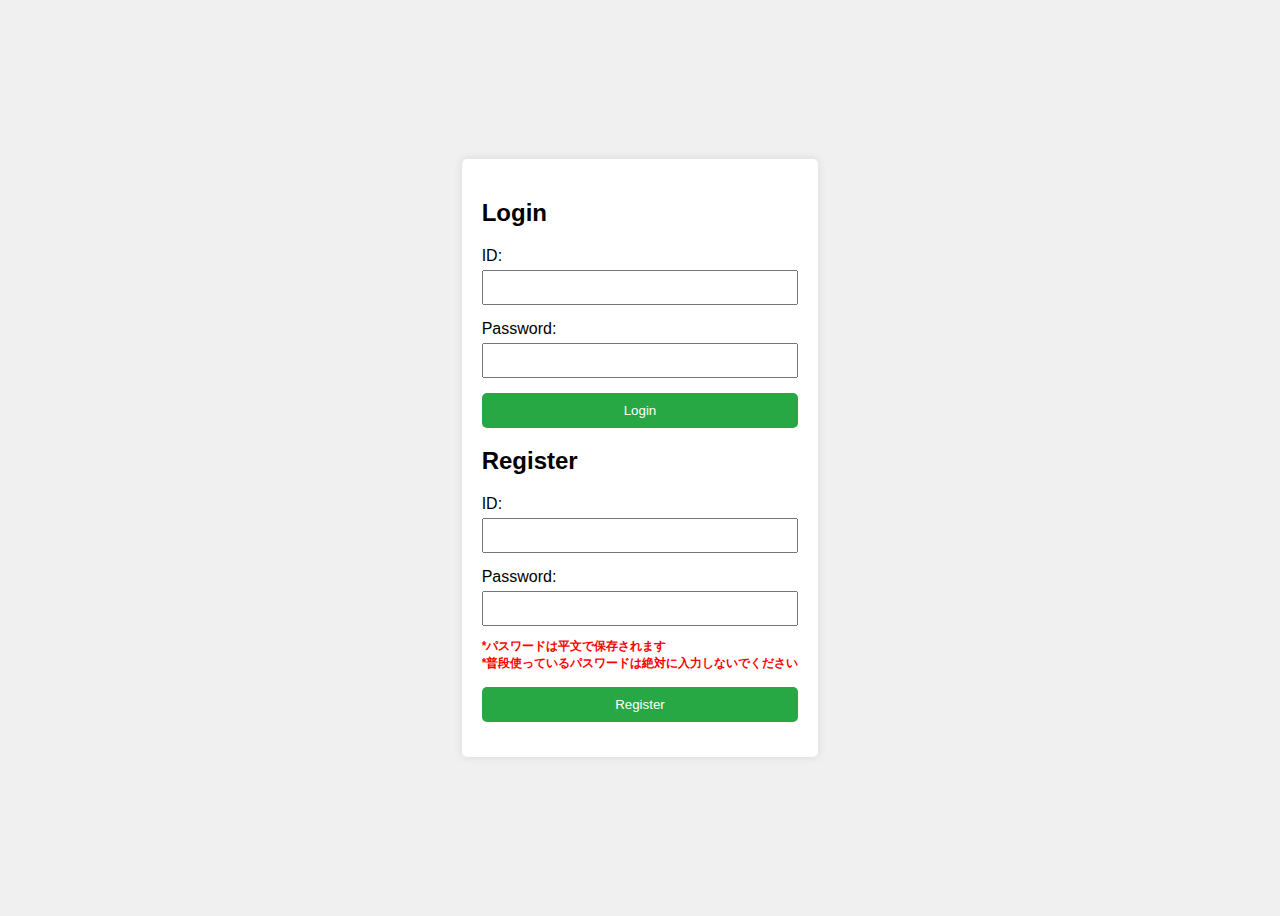
<file: index.html>
<!DOCTYPE html>
<html lang="ja">
<head>
    <meta charset="UTF-8">
    <meta name="viewport" content="width=device-width, initial-scale=1.0">
    <title>家計簿アプリログイン・登録</title>
    <style>
        body {
            font-family: Arial, sans-serif;
            display: flex;
            justify-content: center;
            align-items: center;
            height: 100vh;
            background-color: #f0f0f0;
        }
        .container {
            background-color: #fff;
            padding: 20px;
            border-radius: 5px;
            box-shadow: 0 0 10px rgba(0, 0, 0, 0.1);
        }
        .form-group {
            margin-bottom: 15px;
        }
        .form-group label {
            display: block;
            margin-bottom: 5px;
        }
        .form-group input {
            width: 100%;
            padding: 8px;
            box-sizing: border-box;
        }
        .form-group button {
            width: 100%;
            padding: 10px;
            background-color: #28a745;
            color: #fff;
            border: none;
            border-radius: 5px;
            cursor: pointer;
        }
        .form-group button:hover {
            background-color: #0056b3;
        }
    </style>
</head>
<body>
    <div class="container">
        <h2>Login</h2>
        <div class="form-group">
            <label for="login-id">ID:</label>
            <input type="text" id="login-id" name="login-id">
        </div>
        <div class="form-group">
            <label for="login-password">Password:</label>
            <input type="password" id="login-password" name="login-password">
        </div>
        <div class="form-group">
            <button onclick="login()">Login</button>
        </div>

        <h2>Register</h2>
        <div class="form-group">
            <label for="register-id">ID:</label>
            <input type="text" id="register-id" name="register-id">
        </div>
        <div class="form-group">
            <label for="register-password">Password:</label>
            <input type="password" id="register-password" name="register-password">
            <p style="color: red; font-weight: bold; font-size: 12px;">
                *パスワードは平文で保存されます<br>
                *普段使っているパスワードは絶対に入力しないでください
            </p>
        </div>
        <div class="form-group">
            <button onclick="register()">Register</button>
        </div>
    </div>

    <script>
        const url = "http://127.0.0.1:5000/";
        function login() {
            const loginId = document.getElementById('login-id').value;
            const loginPassword = document.getElementById('login-password').value;
            if (!loginId) {
                alert('IDを入力してください');
                return;
            }
            if (!loginPassword) {
                alert('Passwordを入力してください');
                return;
            }
            // ここでログイン処理を行う
            // サーバー無しでも動くサンプル用
            if (loginId === "sample" && loginPassword === "sample00") {
                alert("ログイン成功(サンプル)")
                location.href = './front/calendar.html?id=' + loginId;
                return;
            }

            // サーバーで認証
            const xhr = new XMLHttpRequest();
            xhr.open("GET", url + "account?req=auth&id=" + loginId + "&password=" + loginPassword);
            xhr.send();
            xhr.responseType = "json";
            xhr.onload = () => {
                if (xhr.readyState == 4 && xhr.status == 200) {
                    const data = xhr.response;
                    if (data.res === true) {
                        alert('ログイン成功');
                        location.href = './front/calendar.html?id=' + loginId; // Typo: calendar -> calender
                    }
                    else {
                        alert('ログイン失敗');
                    }
                } else {
                    alert(`Error: ${xhr.status}`);
                }
            };

            alert(`Login ID: ${loginId}\nLogin Password: ${loginPassword}`);
        }

        function register() {
            const registerId = document.getElementById('register-id').value;
            const registerPassword = document.getElementById('register-password').value;
            if (!registerId) {
                alert('IDを入力してください');
                return;
            }
            if (!registerPassword) {
                alert('Passwordを入力してください');
                return;
            }
            // ここで登録処理を行う
            const xhr = new XMLHttpRequest();
            xhr.open("GET", url + "account?req=create&id=" + registerId + "&password=" + registerPassword);
            xhr.send();
            xhr.responseType = "json";
            xhr.onload = () => {
                if (xhr.readyState == 4 && xhr.status == 200) {
                    const data = xhr.response;
                    if (data.res === true) {
                        alert('登録完了');
                    }
                    else {
                        alert('登録失敗');
                    }
                } else {
                    alert(`Error: ${xhr.status}`);
                }
            };

            alert(`Register ID: ${registerId}\nRegister Password: ${registerPassword}`);
        }
    </script>
</body>
</html>
</file>
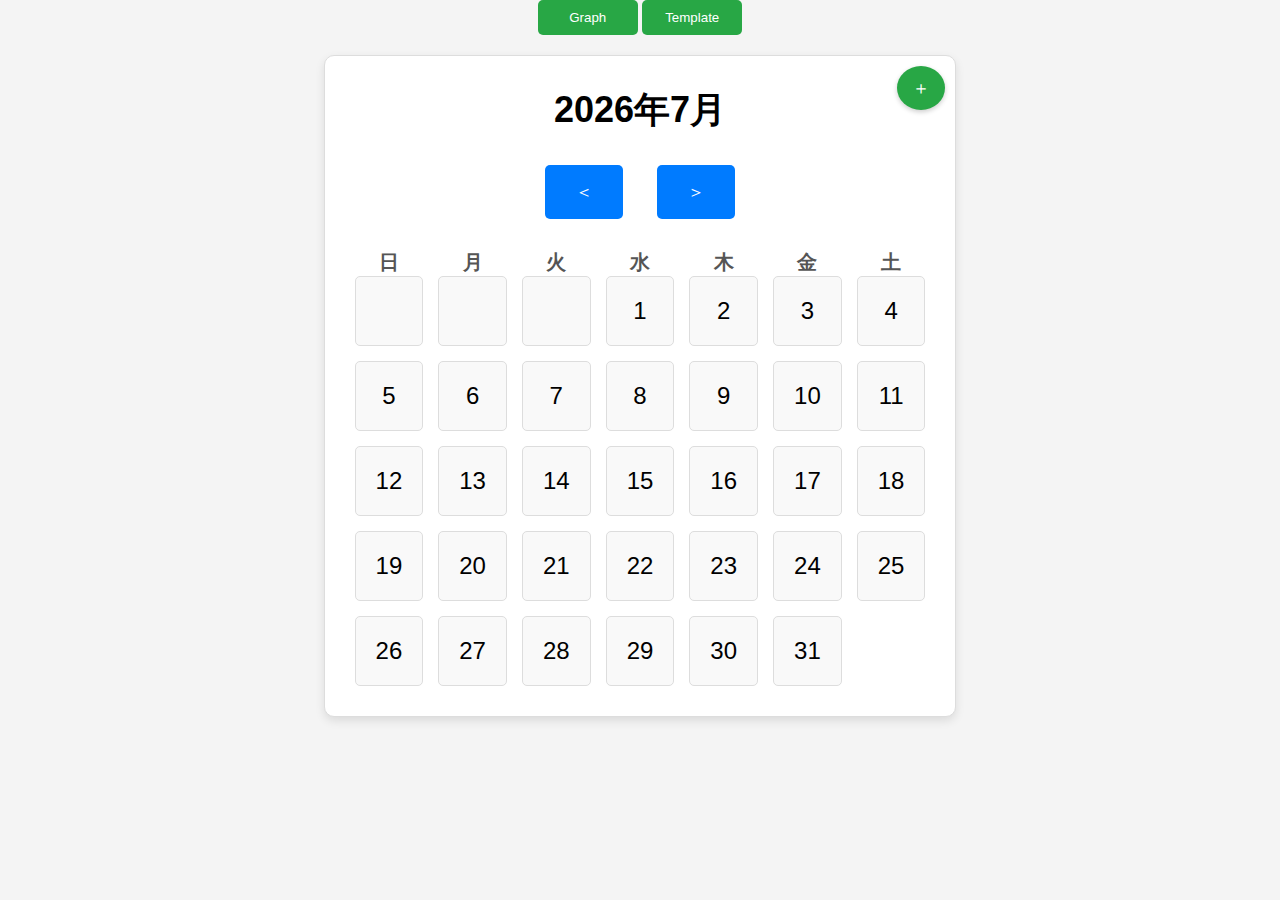
<file: front/calendar.html>
<!DOCTYPE html>
<html lang="ja">
<head>
    <meta charset="UTF-8">
    <meta name="viewport" content="width=device-width, initial-scale=1.0">
    <title>スケジュール＆予算管理カレンダー</title>
    <link rel="stylesheet" href="calendar.css">
</head>
<body>
    <header>
        <div class="form-group">
            <button onclick="graph()">Graph</button>
            <button id="template-button" onclick="template()">Template</button>
        </div>
    </header>
    <div class="calendar">
        <div class="calendar-header" id="calendar-header">2024年12月</div>
        <div class="navigation">
            <button id="prev-button">＜</button>
            <button id="next-button">＞</button>
        </div>
        <div class="days">
            <div>日</div>
            <div>月</div>
            <div>火</div>
            <div>水</div>
            <div>木</div>
            <div>金</div>
            <div>土</div>
        </div>
        <div class="dates" id="calendar-dates"></div>
        <button class="add-button" id="add-button">＋</button>
    </div>

    <div class="modal" id="schedule-modal">
        <div class="template-selection">
            <label for="template-select">テンプレートを選択</label>
            <select id="template-select">
                <option value="">選択してください</option>
                <option value="work">仕事</option>
                <option value="meeting">会議</option>
                <option value="personal">個人的な予定</option>
            </select>
        </div>
        
        <div class="modal-header">新しい予定を追加</div>
        <div id="selected-date">日付: <span id="date-display">選択してください</span></div>
        <input type="date" id="input-date" placeholder="日付を選択">
        <input type="text" id="schedule-title" placeholder="タイトルを入力">
        <textarea id="schedule-details" placeholder="詳細を入力"></textarea>
        <input type="number" id="schedule-budget" placeholder="予算を入力" min="0">
        <button id="save-button">保存</button>
        <button id="cancel-button">キャンセル</button>
    </div>

    <div class="view-modal" id="view-modal">
        <div class="modal-header">スケジュール詳細</div>
        <div id="view-schedule-date">日付: <span id="view-date-display"></span></div>
        <div id="view-schedule-title">タイトル: <span id="view-title"></span></div>
        <div id="view-schedule-details">詳細: <span id="view-details"></span></div>
        <div id="view-schedule-budget">予算: <span id="view-budget"></span></div>
        <button id="delete-schedule-button">削除</button> <!-- 削除ボタンを追加 -->
        <button id="close-view-button">閉じる</button>
    </div>

    <div class="template-editing">
        <h3>テンプレートの編集</h3>
        <label for="edit-template-title">タイトル:</label>
        <select id="edit-template-select">
            <option value="">選択してください</option>
            <option value="work">仕事</option>
            <option value="meeting">会議</option>
            <option value="personal">個人的な予定</option>
        </select>
        <!--- <input type="text" id="edit-template-title" placeholder="タイトルを入力"> --->
    
        <label for="edit-template-details">詳細:</label>
        <textarea id="edit-template-details" placeholder="詳細を入力"></textarea>
    
        <label for="edit-template-budget">予算:</label>
        <input type="number" id="edit-template-budget" placeholder="予算を入力" min="0">
    
        <button id="save-template-button" class="save-template-button">テンプレートを保存</button>
        <button onclick="buttonCloseEditTemplate()">閉じる</button>
    </div>
    
    
    <div class="overlay" id="overlay"></div>

    <script src="calendar.js"></script>
</body>
</html>
</file>
<file: front/calendar.css>
body {
    font-family: Arial, sans-serif;
    text-align: center;
    background-color: #f4f4f4;
    margin: 0;
    padding: 0;
}

.calendar {
    display: inline-block;
    background: #fff;
    border: 1px solid #ddd;
    border-radius: 10px;
    padding: 30px;
    margin-top: 20px;
    box-shadow: 0 4px 10px rgba(0, 0, 0, 0.1);
    position: relative;
}

.calendar-header {
    font-size: 36px;
    font-weight: bold;
    margin-bottom: 30px;
}

.navigation {
    margin-bottom: 30px;
}

/* Graph */
.form-group button {
    width: 100px;
    padding: 10px;
    background-color: #28a745;
    color: #fff;
    border: none;
    border-radius: 5px;
    cursor: pointer;
}
.form-group button:hover {
    background-color: #0056b3;
}

.navigation button {
    padding: 15px 30px;
    font-size: 18px;
    margin: 0 15px;
    cursor: pointer;
    background: #007bff;
    color: white;
    border: none;
    border-radius: 5px;
    transition: background 0.3s;
}

.navigation button:hover {
    background: #0056b3;
}

.days, .dates {
    display: grid;
    grid-template-columns: repeat(7, 1fr);
    gap: 15px;
}

/* template-editing */
.template-editing {
    display: none;
    flex-direction: column;
    position: fixed;
    top: 50%;
    left: 50%;
    transform: translate(-50%, -50%);
    background: #fff;
    border: 1px solid #ddd;
    border-radius: 10px;
    padding: 20px;
    box-shadow: 0 4px 10px rgba(0, 0, 0, 0.2);
    z-index: 1000;
}

.template-editing select, textarea, input {
    width: auto;
    margin-bottom: 10px;
    padding: 10px;
    border: 1px solid #ddd;
    border-radius: 5px;
}

.save-template-button {
    margin-top: 10px;
    margin-bottom: 10px;
}

.template-editing button {
    padding: 10px 20px;
    font-size: 16px;
    background: #45a049;
    color: white;
    border: none;
    border-radius: 5px;
    cursor: pointer;
    margin-right: 10px;
}

.template-editing button:hover {
    background-color: #007bff;
}

.days div {
    font-size: 20px;
    font-weight: bold;
    color: #555;
}

.dates div {
    padding: 20px;
    background: #f9f9f9;
    border: 1px solid #ddd;
    border-radius: 5px;
    text-align: center;
    font-size: 24px;
    position: relative;
    cursor: pointer;
}

.dates div:hover {
    background: #f0f0f0;
}

.add-button {
    position: absolute;
    top: 10px;
    right: 10px;
    padding: 10px 15px;
    font-size: 18px;
    background: #28a745;
    color: white;
    border: none;
    border-radius: 50%;
    cursor: pointer;
    box-shadow: 0 2px 5px rgba(0, 0, 0, 0.2);
}

.add-button:hover {
    background: #218838;
}

.modal {
    display: none;
    position: fixed;
    top: 50%;
    left: 50%;
    transform: translate(-50%, -50%);
    background: #fff;
    border: 1px solid #ddd;
    border-radius: 10px;
    padding: 20px;
    box-shadow: 0 4px 10px rgba(0, 0, 0, 0.2);
    z-index: 1000;
}

.modal.active {
    display: block;
}

.modal-header {
    font-size: 24px;
    margin-bottom: 20px;
}

.modal input, .modal textarea {
    width: 100%;
    margin-bottom: 15px;
    font-size: 16px;
    padding: 10px;
    border: 1px solid #ddd;
    border-radius: 5px;
}

.modal button {
    padding: 10px 20px;
    font-size: 16px;
    background: #007bff;
    color: white;
    border: none;
    border-radius: 5px;
    cursor: pointer;
    margin-right: 10px;
}

.modal button:hover {
    background: #0056b3;
}

.overlay {
    display: none;
    position: fixed;
    top: 0;
    left: 0;
    width: 100%;
    height: 100%;
    background: rgba(0, 0, 0, 0.5);
    z-index: 999;
}

.overlay.active {
    display: block;
}

.dates div.has-schedule {
    background-color: #ffeeba;
    border-color: #ffc107;
    font-weight: bold;
}

/* 必要に応じて既存のスタイルを追加または変更 */
.modal input, .modal textarea {
    width: 100%;
    padding: 10px;
    margin: 10px 0;
    box-sizing: border-box;
}

.modal button {
    padding: 10px 20px;
    margin: 5px;
    background-color: #4CAF50;
    color: white;
    border: none;
    cursor: pointer;
}

.modal button:hover {
    background-color: #45a049;
}

.overlay.active {
    display: block;
}

/* 必要に応じて既存のスタイルを追加または変更 */
.modal input, .modal textarea {
    width: 100%;
    padding: 10px;
    margin: 10px 0;
    box-sizing: border-box;
}

.modal button {
    padding: 10px 20px;
    margin: 5px;
    background-color: #4CAF50;
    color: white;
    border: none;
    cursor: pointer;
}

.modal button:hover {
    background-color: #45a049;
}

.view-modal {
    display: none;
    position: fixed;
    top: 50%;
    left: 50%;
    transform: translate(-50%, -50%);
    background-color: white;
    padding: 20px;
    border: 2px solid #333;
    z-index: 101;
}

.view-modal.active {
    display: block;
}

.view-modal #view-schedule-title,
.view-modal #view-schedule-details,
.view-modal #view-schedule-budget {
    margin: 10px 0;
}

.overlay.active {
    display: block;
}

/* 必要に応じて既存のスタイルを追加または変更 */
.view-modal button {
    background-color: #f44336; /* 赤色で削除ボタン */
    color: white;
}

.view-modal button:hover {
    background-color: #e60000; /* 削除ボタンのホバー時 */
}
</file>
